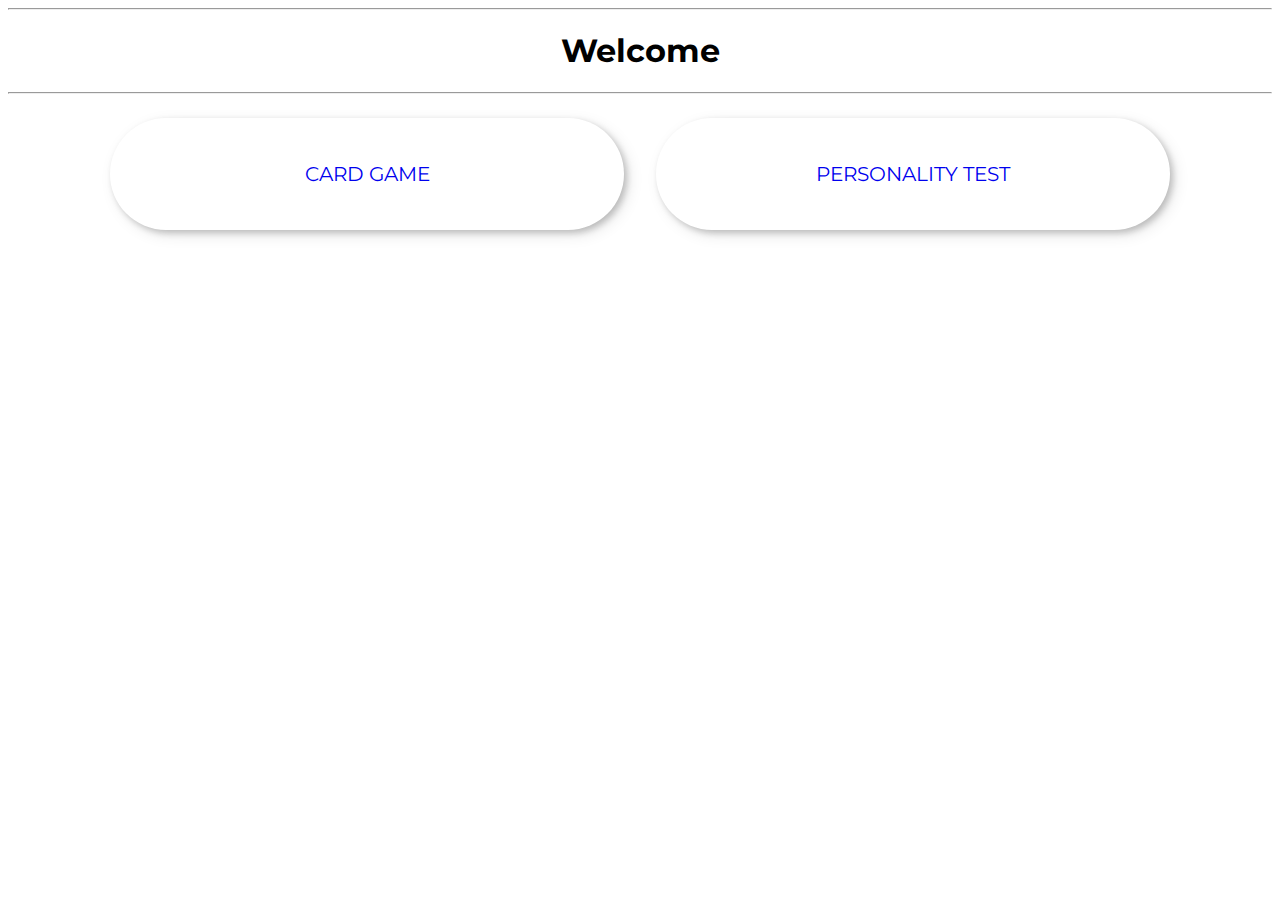
<file: index.html>
<!DOCTYPE html>
<html lang="en">
<head>
    <meta charset="UTF-8">
    <meta name="viewport" content="width=device-width, initial-scale=1.0">
    <link rel="stylesheet" href="./assets/css/main.css">
    <title>Games</title>
</head>
<body>
    <hr>
    <h1>Welcome</h1>
    <hr>
    <div class="select-container">
        <a href="./pages/card-game.html" class="select-btn">Card Game</a>
        <a href="./pages/personality-test.html" class="select-btn">Personality Test</a>
    </div>
</body>
</html>
</file>
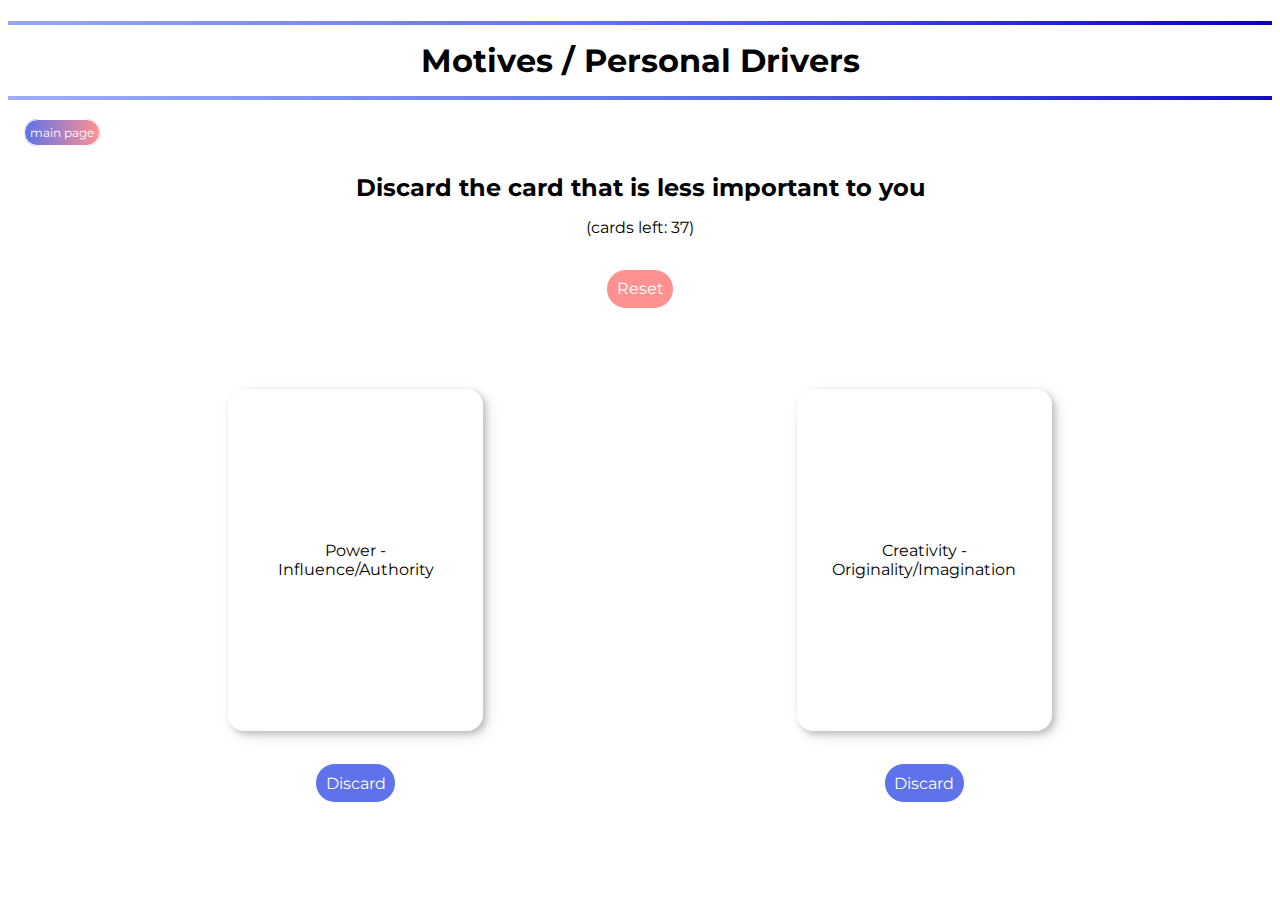
<file: pages/card-game.html>
<!DOCTYPE html>
<html lang="en">
<head>
    <meta charset="UTF-8">
    <meta name="viewport" content="width=device-width, initial-scale=1.0">
    <link rel="stylesheet" href="../assets/css/main.css">
    <title>Card Game</title>
</head>
<body>
    <h1 class="title-lines lines-blue">Motives / Personal Drivers</h1>
    <a href="./../index.html" class="btn btn-blue-red">main page</a>
    <h2 id="msg">Discard the card that is less important to you</h2>
    <p>(cards left: <span id="cards-left"></span>)</p>
    <div class="reset-container">
        <button id="reset-btn" class="btn btn-red-solid">Reset</button>
    </div>
    <div class="cards">
        <div class="card-container">
            <div id="card-one">1</div>
            <button id="card-one-btn" class="btn btn-blue-solid">Discard</button>
        </div>
        <div class="card-container">
            <div id="card-two">2</div>
            <button id="card-two-btn" class="btn btn-blue-solid">Discard</button>
        </div>
    </div>
    <script src="./../assets/js/card-game.js"></script>
</body>
</html>
</file>
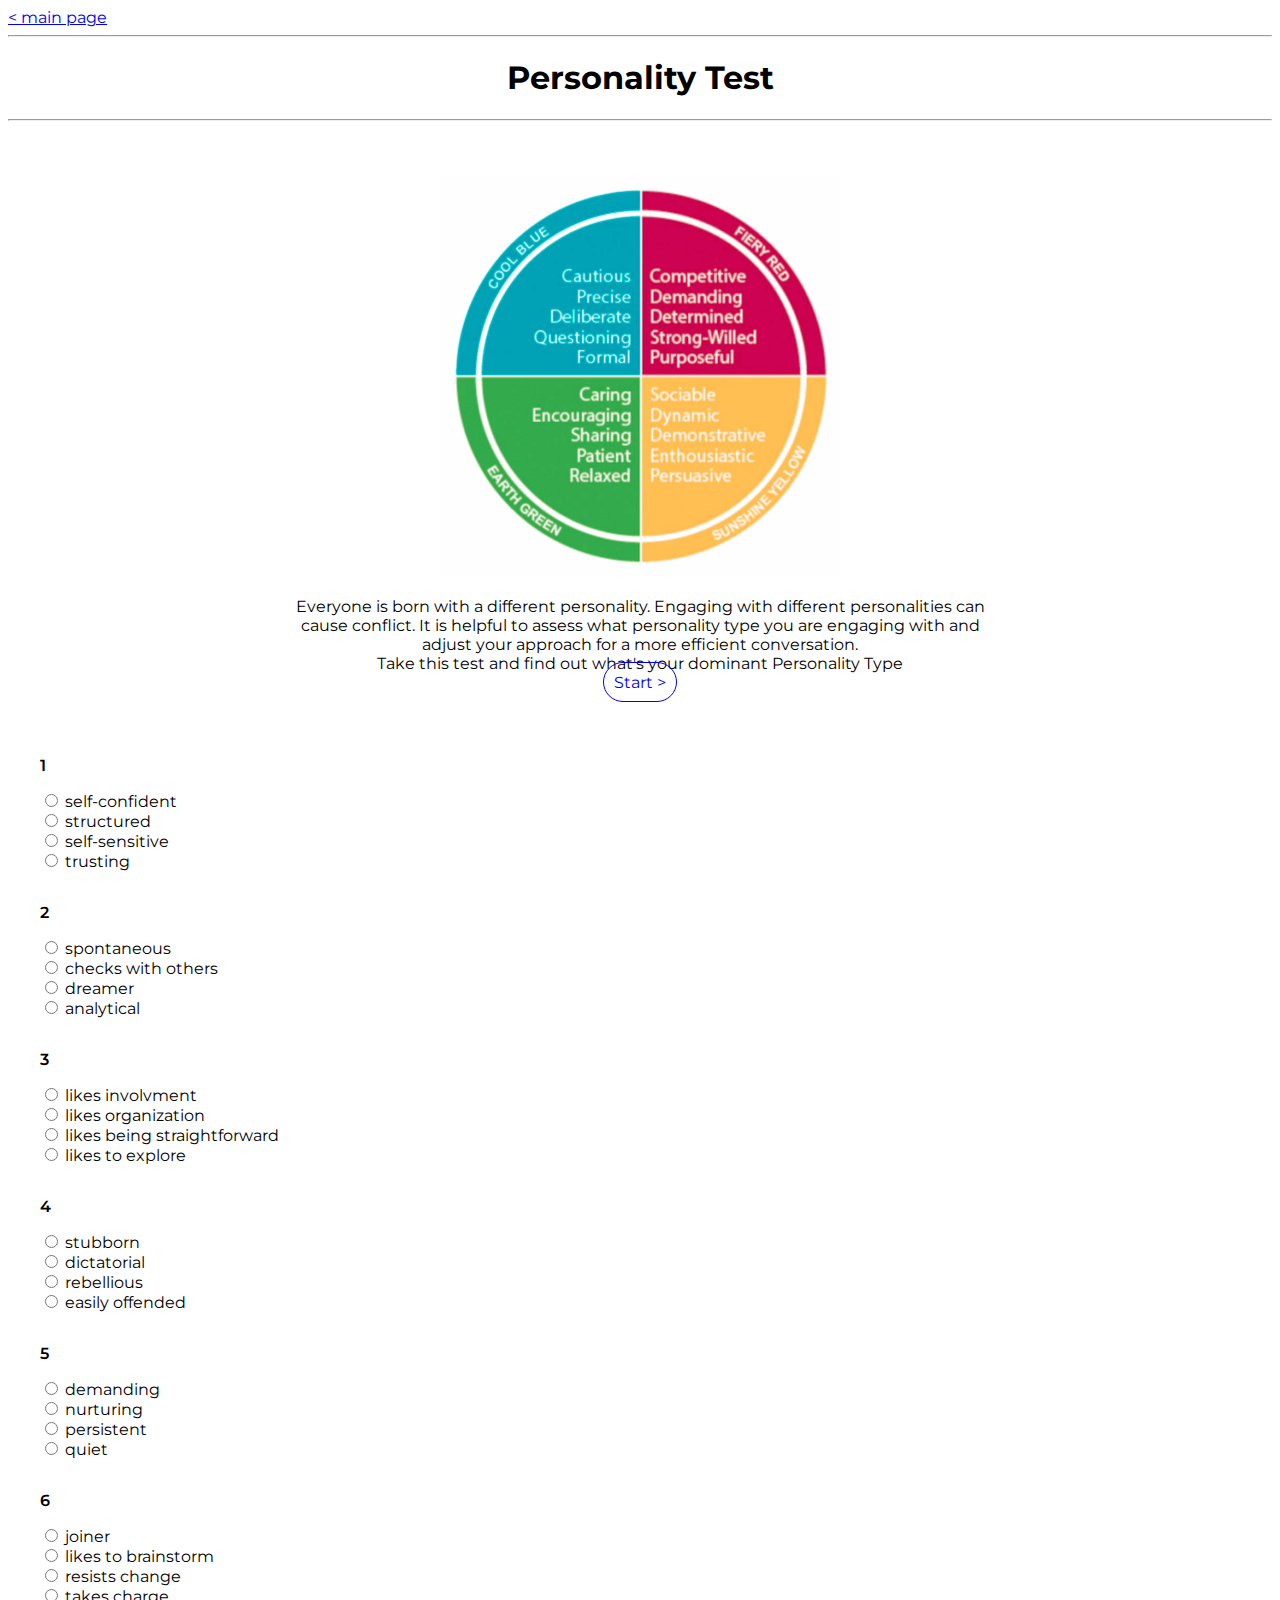
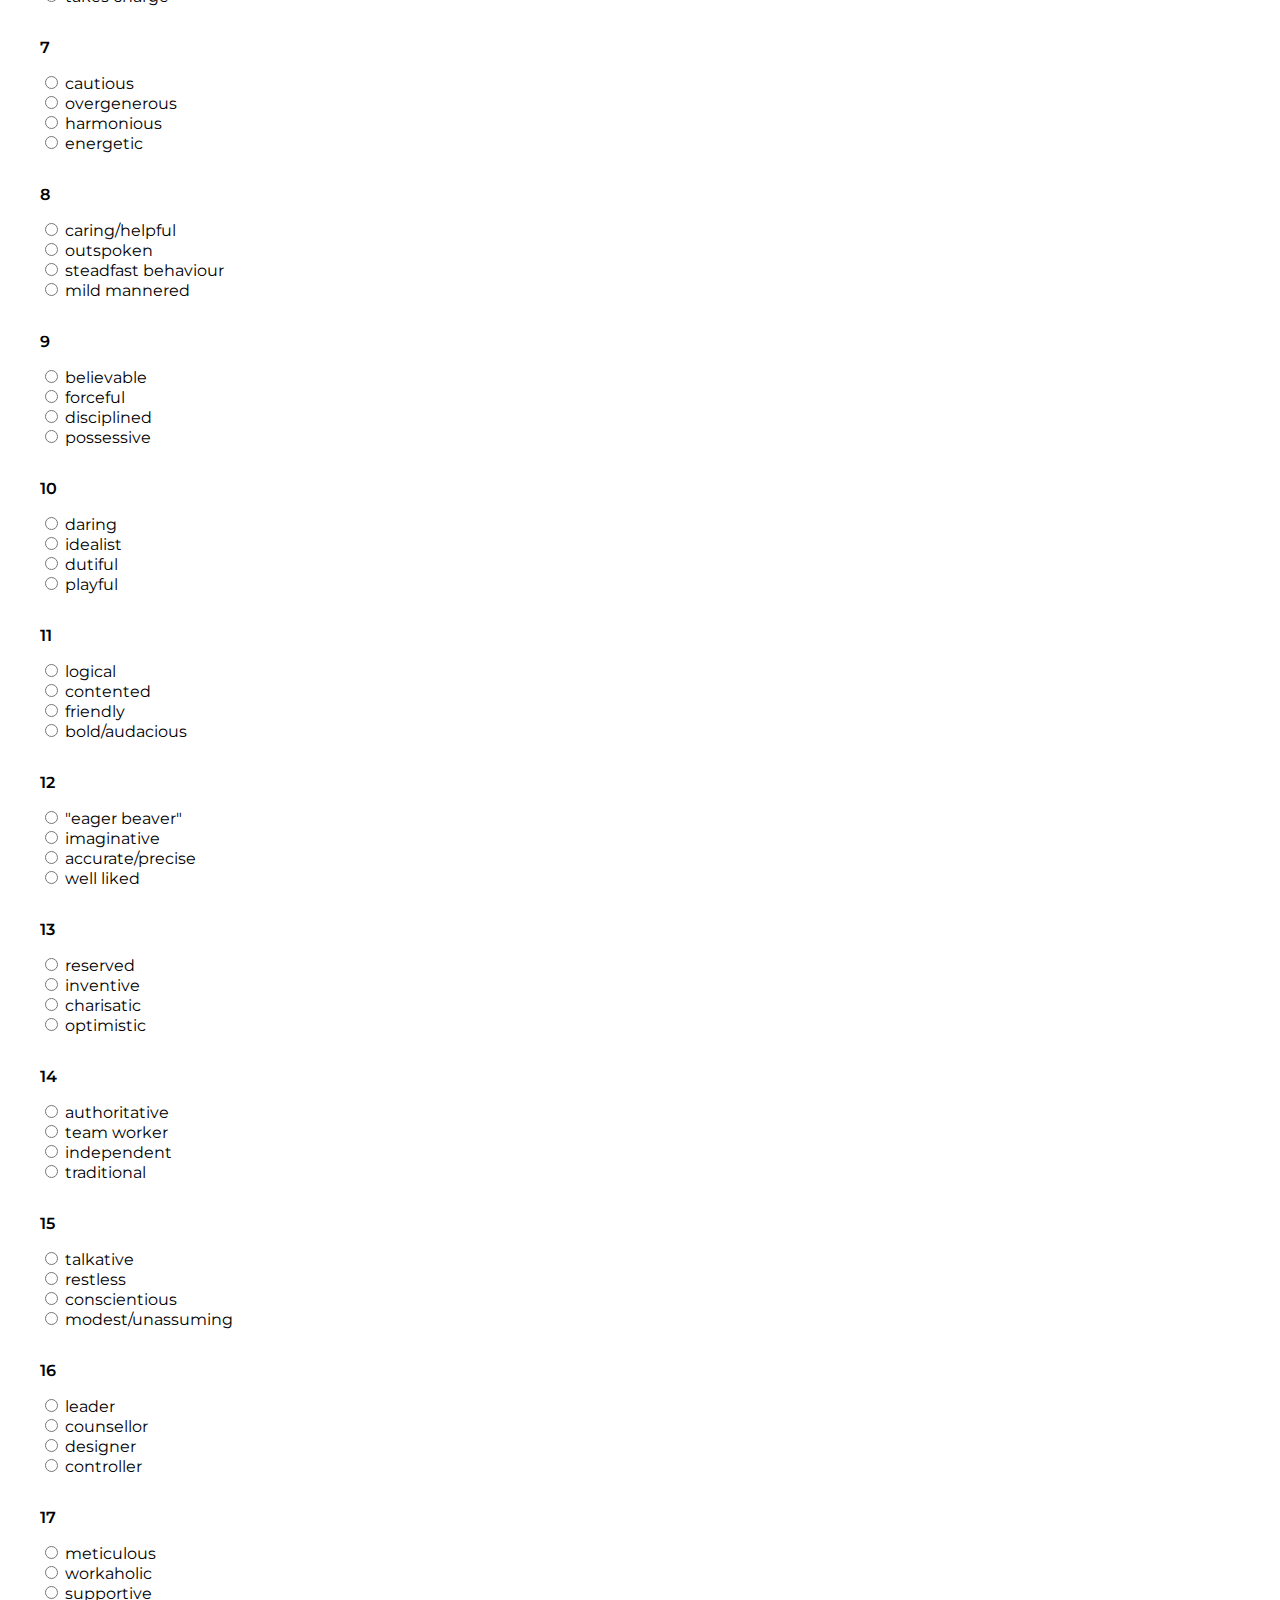
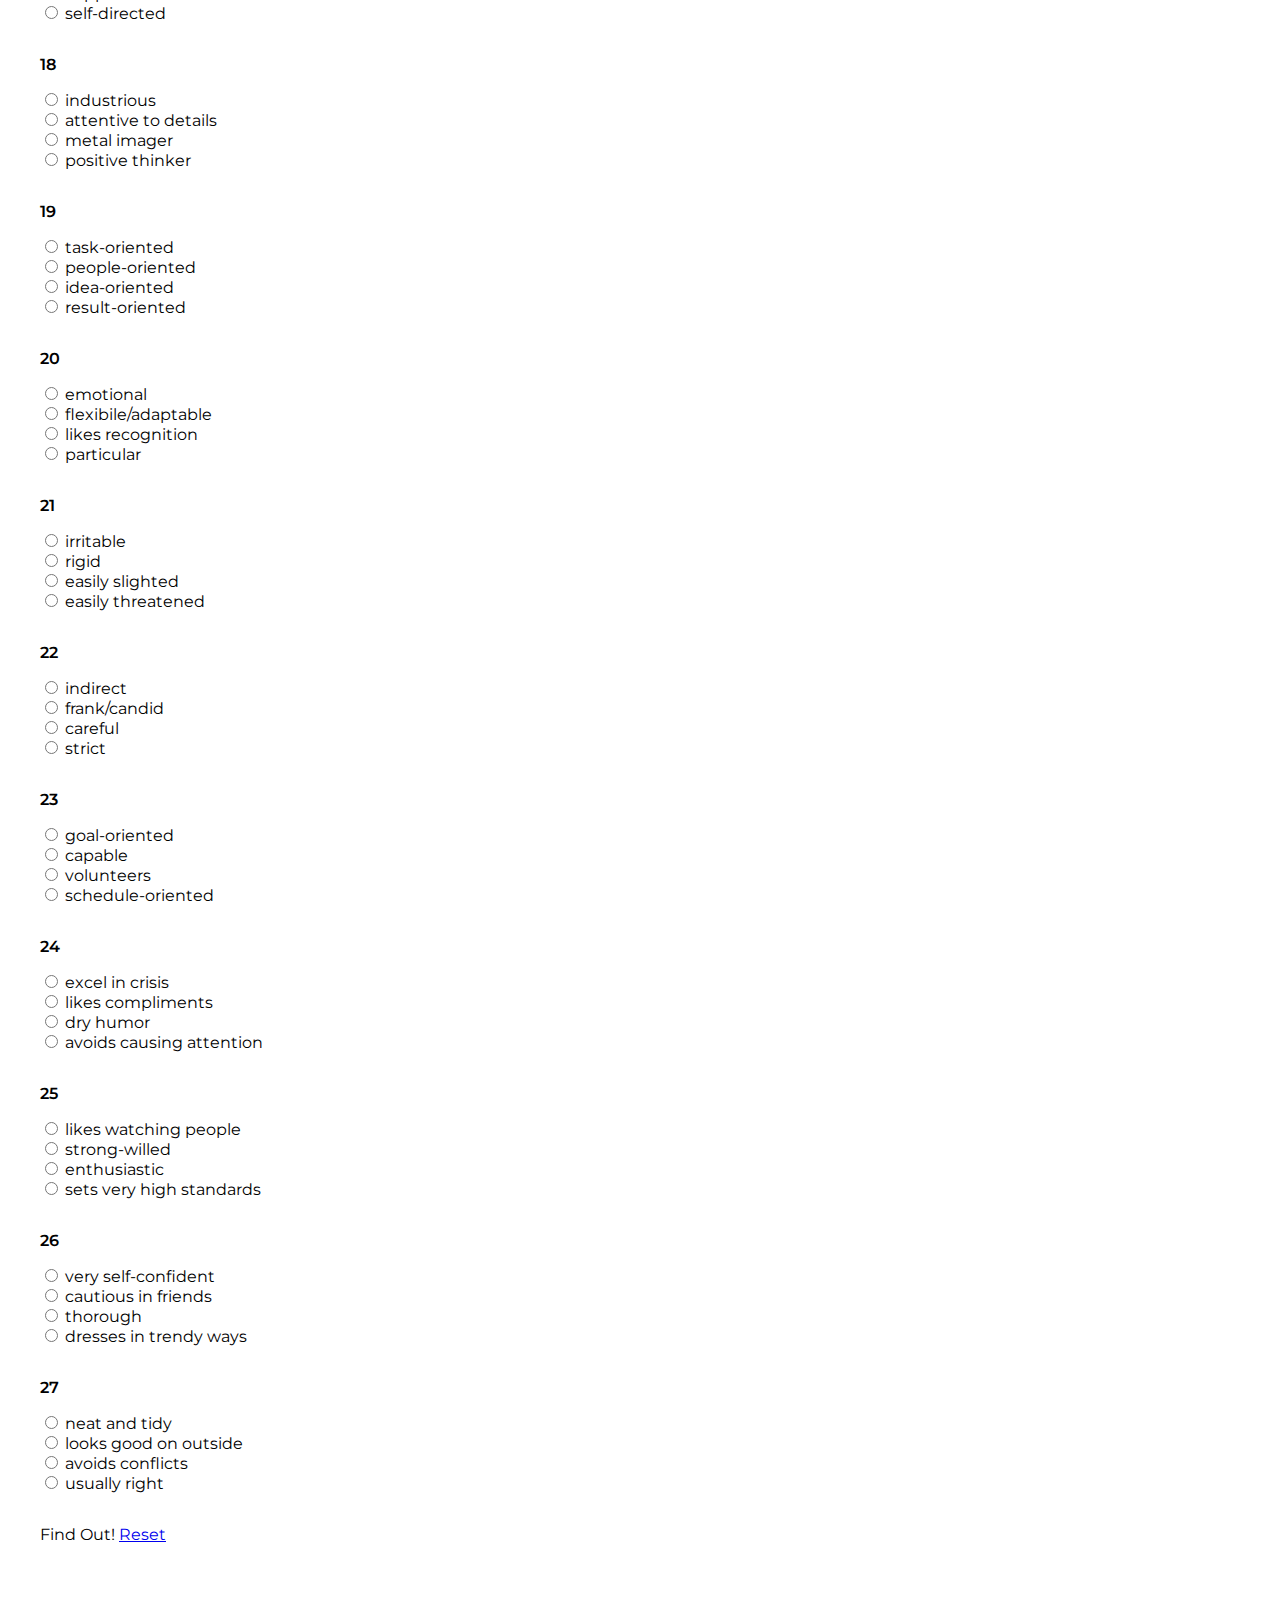
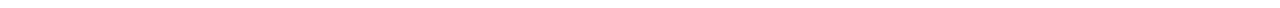
<file: pages/personality-test.html>
<!DOCTYPE html>
<html lang="en">
<head>
    <meta charset="UTF-8">
    <meta name="viewport" content="width=device-width, initial-scale=1.0">
    <link rel="stylesheet" href="../assets/css/main.css">
    <title>Personality Test</title>
</head>
<body>
    <a href="./../index.html">< main page</a>
    <hr>
    <h1>Personality Test</h1>
    <hr>
    <div class="pers-descr">
        <img src="../assets/images/personalities.jpg" alt="">
        <p>
            Everyone is born with a different personality. Engaging with different
            personalities can cause conflict. It is helpful to assess what personality
            type you are engaging with and adjust your approach for a more
            efficient conversation.
        </p>
        <div>
            <p>
                Take this test and find out what's your dominant Personality Type
            </p>
            <a href="#form" class="btn btn-green">Start ></a>
        </div>
    </div>
    <form action="" id="form">
        <div id="question-container">
    
        </div>
        <a id="submit-form">Find Out!</a>
        <input type="submit" style="display:none" name="submitButton">
        <a href="./personality-test.html#form" id="reset-button">Reset</a>
    </form>
    <div id="results">

    </div>
    <script src="./../assets/js/personalities.js"></script>
</body>
</html>
</file>
<file: assets/css/main.css>
@import url('https://fonts.googleapis.com/css2?family=Montserrat:wght@300;400&display=swap');


/* -------VARIABLES--------- */

:root {
    --dark-blue: #0900bc;
    --blue: #5e72eb;
    --light-blue: #9fadfc;
    --red: #ff9190;
    --dark-red: #fc4668;
    --orange: #fdc094;
}


/* -------COMMONN STYLES--------- */

body {
    font-family:  'Montserrat', sans-serif;
}

h1, h2 {
    text-align: center;
}

h2 {
    margin-bottom: 1rem;
    margin-top: 2rem;
}

p {
    margin: 0 auto;
    text-align: center;
}

.title-lines {
    border-top: 4px solid;
    border-bottom: 4px solid;
    padding: 1rem;
}

.lines-blue-red {
    border-image-source: linear-gradient(90deg, var(--blue), var(--red));
    border-image-slice: 1;
}

.lines-blue {
    border-image-source: linear-gradient(45deg, var(--light-blue), var(--blue), var(--dark-blue));
    border-image-slice: 1;
}

.lines-red {
    border-image-source: linear-gradient(90deg, var(--orange), var(--red), var(--dark-red));
    border-image-slice: 1; 
}

.btn {
    text-decoration: none;
    padding: 0.6rem;
    border: 1px solid;
    border-radius: 2rem;
    margin: 2rem 1rem;
    font: 400 1rem 'Montserrat';
    cursor: pointer;
}

.btn-blue {
    background: linear-gradient(90deg, var(--light-blue), var(--blue), var(--dark-blue));
    color: #fff;
    box-sizing: border-box;
}

.btn-blue:hover {
    background: var(--blue);
    box-shadow: 5px 5px 19px rgba(0, 0, 0, 0.3),
    3px 3px 9px rgba(0, 0, 0, 0.4);
}

.btn-red {
    background: linear-gradient(90deg, var(--orange), var(--red), var(--dark-red));
    color: #fff;
}

.btn-red:hover {
    background: var(--red);
    box-shadow: 5px 5px 19px rgba(0, 0, 0, 0.3),
    3px 3px 9px rgba(0, 0, 0, 0.4);
}

.btn-blue-red {
    background: linear-gradient(90deg, var(--blue), var(--red));
    color: #fff;
    font-size: 0.75rem;
    padding: 0.3rem;
}

.btn-blue-solid {
    background: var(--blue);
    color: #fff;
    box-sizing: border-box;
    border: 1px solid #fff;
}

.btn-blue-solid:hover {
    background: #fff;
    color: var(--blue);
    border: 1px solid var(--blue);
}

.btn-red-solid {
    background: var(--red);
    color: #fff;
    box-sizing: border-box;
    border: 1px solid #fff;
}

.btn-red-solid:hover {
    background: #fff;
    color: var(--red);
    border: 1px solid var(--red);
}


/* -------MAIN PAGE--------- */

.select-container {
    text-align: center;
    display: flex;
    justify-content: center;
}

.select-btn {
    width: 40%;
    max-width: 450px;
    text-decoration: none;
    padding: 2rem;
    margin: 1rem;
    font-size: 1.25rem;
    line-height: 3rem;
    text-transform: uppercase;
    border-radius: 4rem;
    box-shadow: 5px 5px 15px rgba(0, 0, 0, 0.1),
                3px 3px 6px rgba(0, 0, 0, 0.2);
}


/* -------CARD PAGE--------- */

.cards {
    display: flex;
    justify-content: center;
    margin: 3rem auto;
}

.card-container {
    width: 45%;
    display: inline-block;
    text-align: center;
}

.card-container div {
    padding: 1rem;
    border: 1px solid transparent;
    width: calc(63px * 3.5);
    height: calc(88px * 3.5);
    border-radius: 1rem;
    margin: 0 auto;
    display: flex;
    align-items: center;
    box-shadow: 5px 5px 15px rgba(0, 0, 0, 0.1),
    3px 3px 6px rgba(0, 0, 0, 0.2);
}

.reset-container {
    text-align: center;
}

.card-container button[disabled], #submit-form[disabled] {
    border: 1px solid #9db4c0 !important;
    color: #9db4c0 !important;
    background-color: #fff !important;
    pointer-events: none;
}

.card-container button[disabled]:hover, #submit-form[disabled]:hover {
    border: 1px solid #9db4c0 !important;
    color: #9db4c0 !important;
    background-color: #fff !important;
}

#reset-btn:focus, .card-container button:focus {
    outline: none;
}

/* Personalities */
.question-name {
    text-align: left;
    margin-bottom: 1rem;
    margin-top: 2rem;
    font-weight: 600;
}

form {
    margin-bottom: 4rem;
    padding-left: 2rem;
}

#question-container {
    margin-bottom: 2rem;
}

.pers-descr {
    text-align: center;
    max-width: 45rem;
    margin: 0 auto;
    padding: 2rem;

}

.pers-descr img {
    height: 400px;
    margin: 1rem auto;
}
</file>
